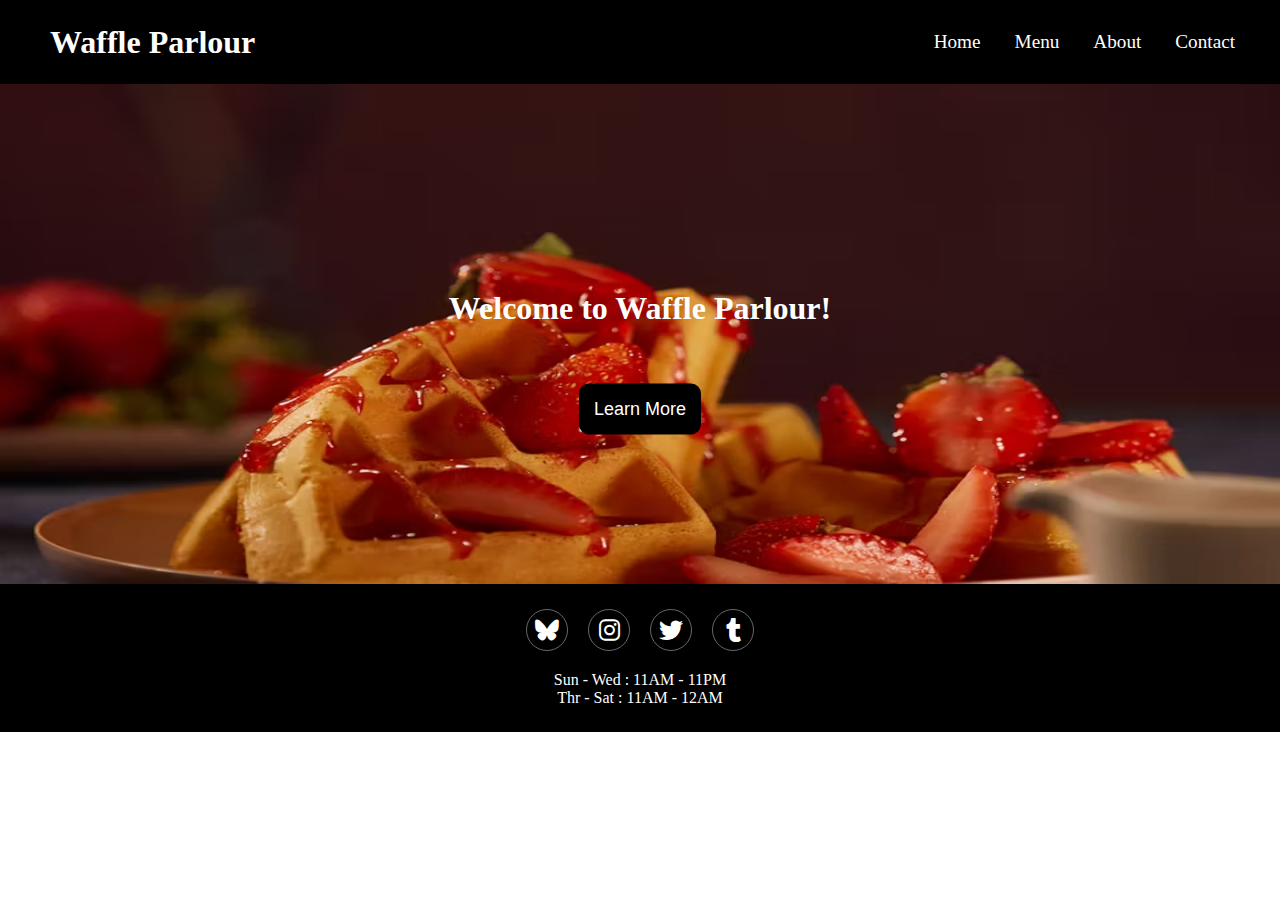
<file: index.html>
<!DOCTYPE html>
<html lang="en">
<head>
    <meta charset="UTF-8">
    <meta name="viewport" content="width=device-width, initial-scale=1.0">
    <title>Waffle Parlour</title>
    <link rel="stylesheet" href="styles.css">
    <link rel="stylesheet" href="https://cdnjs.cloudflare.com/ajax/libs/font-awesome/6.7.2/css/all.min.css">
</head>
<body>

    <header>
        <h1 class="logo">Waffle Parlour</h1>
        <nav class="navbar">
            <ul>
                <li><a href="index.html">Home</a></li>
                <li><a href="menu.html">Menu</a></li>
                <li><a href="about.html">About</a></li>
                <li><a href="contact.html">Contact</a></li>
            </ul>
        </nav>
    </header>

    <main>
        <div class="hero_container">

            <img src="images/waffles.png" alt="">

            <div class="heading">
                <h1>Welcome to Waffle Parlour!</h1>
            </div>

            <div class="flavortext">
                <p></p>
            </div>

            <div class="contactbutton">
                <button class="learn-more"><a href="about.html">Learn More</a></button>
            </div>

        </div>
    </main>

    <footer>
        <div class="footer_container">
            <div class="icons">
                <a href="https://bsky.app/profile/sanrio-daily.bsky.social"><i class="fa-brands fa-bluesky"></i></a>
                <a href="https://www.instagram.com/thurstonwaffles/"><i class="fa-brands fa-instagram"></i></a>
                <a href="https://x.com/ThurstonWaffles"><i class="fa-brands fa-twitter"></i></a>
                <a href="https://www.tumblr.com/thurstonwaffles?source=share"><i class="fa-brands fa-tumblr"></i></a>
            </div>

            <div class="hours">
                <span>Sun - Wed : 11AM - 11PM</span>
                <span>Thr - Sat : 11AM - 12AM</span>
            </div>
        </div>
    </footer>

</body>
</html>
</file>
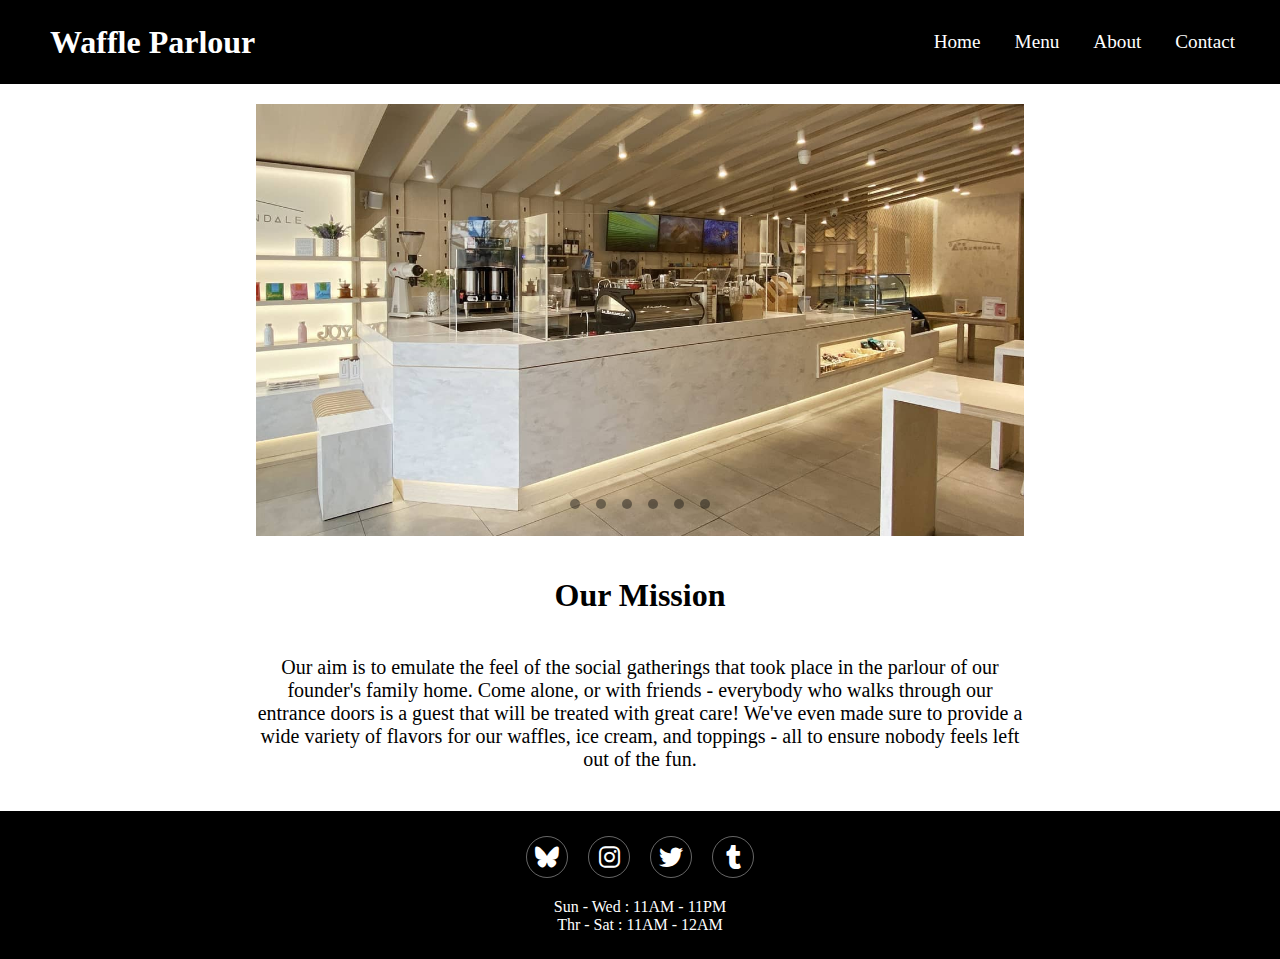
<file: about.html>
<!DOCTYPE html>
<html lang="en">
<head>
    <meta charset="UTF-8">
    <meta name="viewport" content="width=device-width, initial-scale=1.0">
    <title>Waffle Parlour</title>
    <link rel="stylesheet" href="styles.css">
    <link rel="stylesheet" href="https://cdnjs.cloudflare.com/ajax/libs/font-awesome/6.7.2/css/all.min.css">
</head>
<body>

    <header>
        <h1 class="logo">Waffle Parlour</h1>
        <nav class="navbar">
            <ul>
                <li><a href="index.html">Home</a></li>
                <li><a href="menu.html">Menu</a></li>
                <li><a href="about.html">About</a></li>
                <li><a href="contact.html">Contact</a></li>
            </ul>
        </nav>
    </header>

    <section class="slider-container">
        <div class="slider-wrapper">
            <div class="slider-images">
                <img id="image1" src="images/slider_image1.png" alt="">
                <img id="image2" src="images/slider_image2.png" alt="">
                <img id="image3" src="images/slider_image3.png" alt="">
                <img id="image4" src="images/slider_image4.png" alt="">
                <img id="image5" src="images/slider_image5.png" alt="">
                <img id="image6" src="images/slider_image6.png" alt="">
            </div>
            <div class="slider-nav">
                <a href="#image1"></a>
                <a href="#image2"></a>
                <a href="#image3"></a>
                <a href="#image4"></a>
                <a href="#image5"></a>
                <a href="#image6"></a>
            </div>
        </div>
    </section>

    <section class="about-content">
        <div class="about-title">
            <h1>Our Mission</h1>
        </div>

        <div class="about-text">
            <p>
                Our aim is to emulate the feel of the social gatherings that took place in the parlour of our founder's family home. Come alone, or with friends - everybody who walks through our entrance doors is a guest that will be treated with great care! We've even made sure to provide a wide variety of flavors for our waffles, ice cream, and toppings - all to ensure nobody feels left out of the fun.
            </p>
        </div>
    </section>

    <footer>
        <div class="footer_container">
            <div class="icons">
                <a href="https://bsky.app/profile/sanrio-daily.bsky.social"><i class="fa-brands fa-bluesky"></i></a>
                <a href="https://www.instagram.com/thurstonwaffles/"><i class="fa-brands fa-instagram"></i></a>
                <a href="https://x.com/ThurstonWaffles"><i class="fa-brands fa-twitter"></i></a>
                <a href="https://www.tumblr.com/thurstonwaffles?source=share"><i class="fa-brands fa-tumblr"></i></a>
            </div>

            <div class="hours">
                <span>Sun - Wed : 11AM - 11PM</span>
                <span>Thr - Sat : 11AM - 12AM</span>
            </div>
        </div>
    </footer>

</body>
</html>
</file>
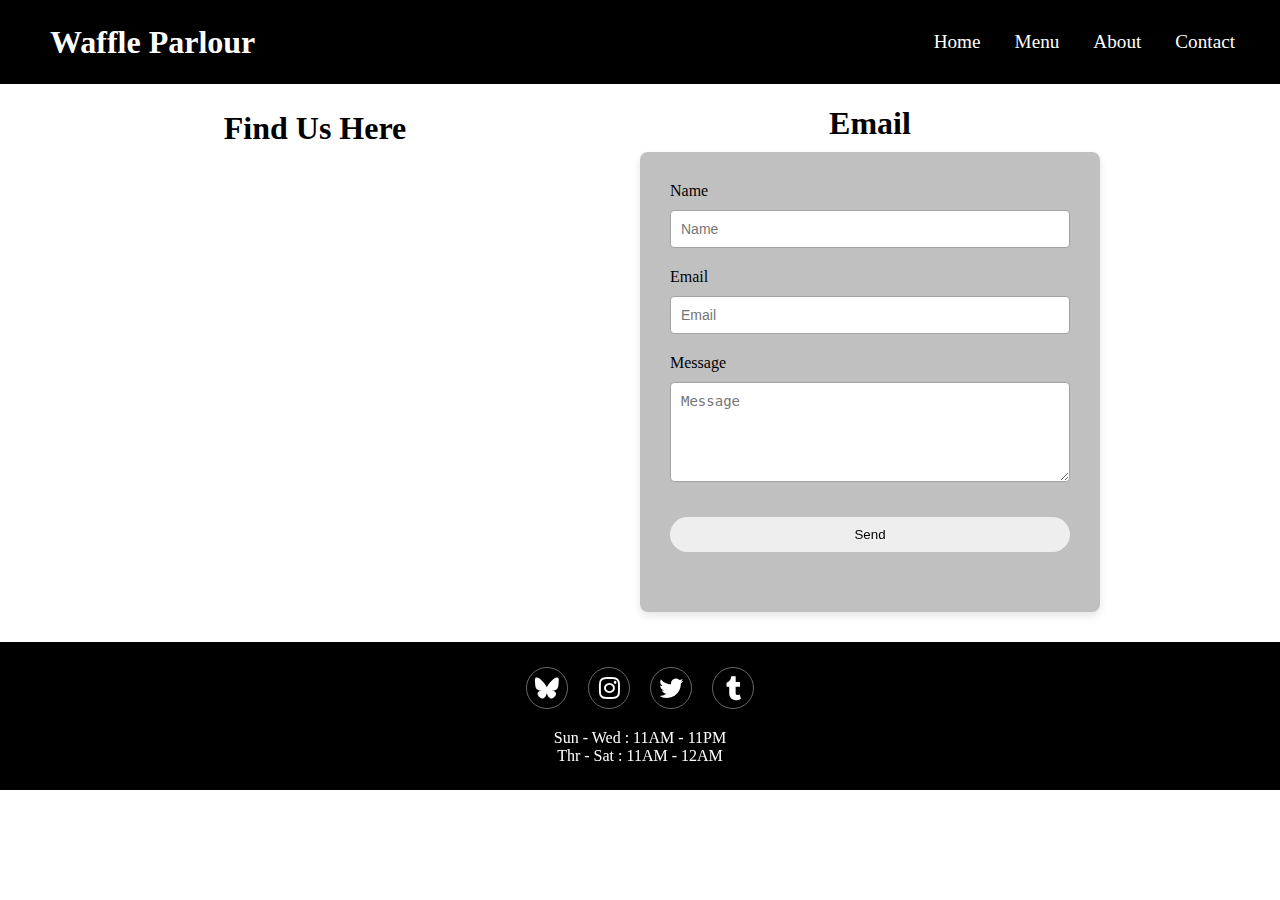
<file: contact.html>
<!DOCTYPE html>
<html lang="en">
<head>
    <meta charset="UTF-8">
    <meta name="viewport" content="width=device-width, initial-scale=1.0">
    <title>Waffle Parlour</title>
    <link rel="stylesheet" href="styles.css">
    <link rel="stylesheet" href="https://cdnjs.cloudflare.com/ajax/libs/font-awesome/6.7.2/css/all.min.css">
</head>
<body>

    <header>
        <h1 class="logo">Waffle Parlour</h1>
        <nav class="navbar">
            <ul>
                <li><a href="index.html">Home</a></li>
                <li><a href="menu.html">Menu</a></li>
                <li><a href="about.html">About</a></li>
                <li><a href="contact.html">Contact</a></li>
            </ul>
        </nav>
    </header>

    <div class="parent">
        <div class="map">
            <h1>Find Us Here</h1>
            <iframe src="https://www.google.com/maps/embed?pb=!1m18!1m12!1m3!1d6044.085363201821!2d-73.76752788906961!3d40.761085971266915!2m3!1f0!2f0!3f0!3m2!1i1024!2i768!4f13.1!3m3!1m2!1s0x89c261ac48398fc5%3A0xe09464a3a6c1d8eb!2sWaffle%20N%20Sip%20%7C%20Coffee%20and%20Waffle%20%7C%20Waffle%20Dog%20%26%20Sandwich!5e0!3m2!1sen!2sus!4v1742502601492!5m2!1sen!2sus" width="600" height="450" style="border:0;" allowfullscreen="" loading="lazy" referrerpolicy="no-referrer-when-downgrade"></iframe>
        </div>

        <div class="form-section">
            <h1>Email</h1>
            <div class="contactform">
                <form>
                    <label for="input-name">Name</label>
                    <input type="text" class="input-name" placeholder="Name">
                    <label for="input-email">Email</label>
                    <input type="text" class="input-email" placeholder="Email">
                    <label for="input-name">Message</label>
                    <textarea type="text" class="input-message" placeholder="Message"></textarea>
                    <button type="button" class="btn">Send</button>
                </form>
            </div>
        </div>
    </div>

    <footer>
        <div class="footer_container">
            <div class="icons">
                <a href="https://bsky.app/profile/sanrio-daily.bsky.social"><i class="fa-brands fa-bluesky"></i></a>
                <a href="https://www.instagram.com/thurstonwaffles/"><i class="fa-brands fa-instagram"></i></a>
                <a href="https://x.com/ThurstonWaffles"><i class="fa-brands fa-twitter"></i></a>
                <a href="https://www.tumblr.com/thurstonwaffles?source=share"><i class="fa-brands fa-tumblr"></i></a>
            </div>

            <div class="hours">
                <span>Sun - Wed : 11AM - 11PM</span>
                <span>Thr - Sat : 11AM - 12AM</span>
            </div>
        </div>
    </footer>

</body>
</html>
</file>
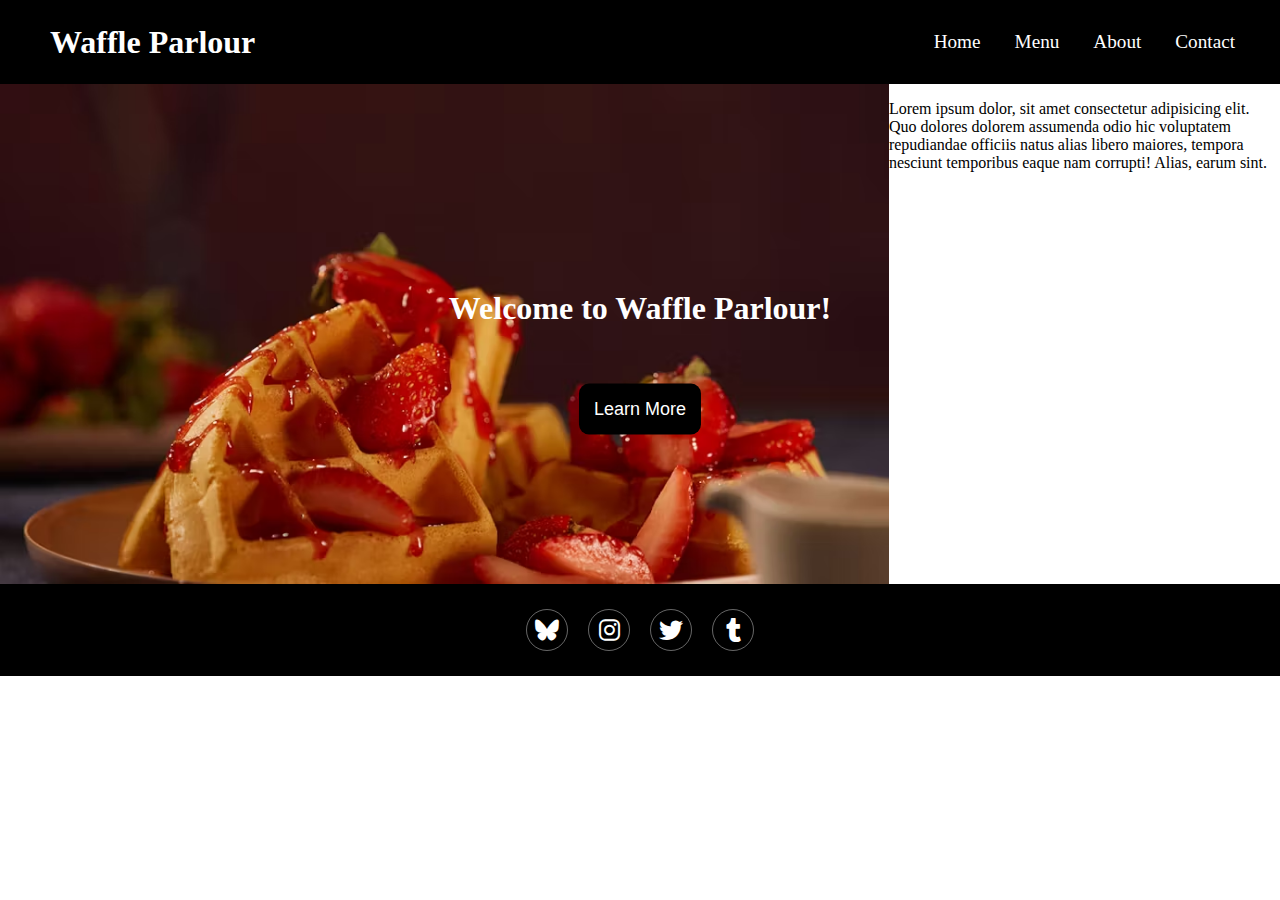
<file: home.html>
<!DOCTYPE html>
<html lang="en">
<head>
    <meta charset="UTF-8">
    <meta name="viewport" content="width=device-width, initial-scale=1.0">
    <title>Waffle Parlour</title>
    <link rel="stylesheet" href="styles.css">
    <link rel="stylesheet" href="https://cdnjs.cloudflare.com/ajax/libs/font-awesome/6.7.2/css/all.min.css">
</head>
<body>

    <header>
        <h1 class="logo">Waffle Parlour</h1>
        <nav class="navbar">
            <ul>
                <li><a href="home.html">Home</a></li>
                <li><a href="menu.html">Menu</a></li>
                <li><a href="about.html">About</a></li>
                <li><a href="contact.html">Contact</a></li>
            </ul>
        </nav>
    </header>

    <main>
        <div class="hero_container">

            <img src="/images/waffles.png" alt="">

            <div class="heading">
                <h1>Welcome to Waffle Parlour!</h1>
            </div>

            <div class="flavortext">
                <p>Lorem ipsum dolor, sit amet consectetur adipisicing elit. Quo dolores dolorem assumenda odio hic voluptatem repudiandae officiis natus alias libero maiores, tempora nesciunt temporibus eaque nam corrupti! Alias, earum sint.</p>
            </div>

            <div class="contactbutton">
                <button class="learn-more"><a href="about.html">Learn More</a></button>
            </div>

        </div>
    </main>

    <footer>
        <div class="footer_container">
            <div class="icons">
                <a href="https://web-cdn.bsky.app/profile/violitch.bsky.social"><i class="fa-brands fa-bluesky"></i></a>
                <a href="https://www.instagram.com/violitch/"><i class="fa-brands fa-instagram"></i></a>
                <a href="https://x.com/_violitch_"><i class="fa-brands fa-twitter"></i></a>
                <a href=""><i class="fa-brands fa-tumblr"></i></a>
            </div>



        </div>
    </footer>

</body>
</html>
</file>
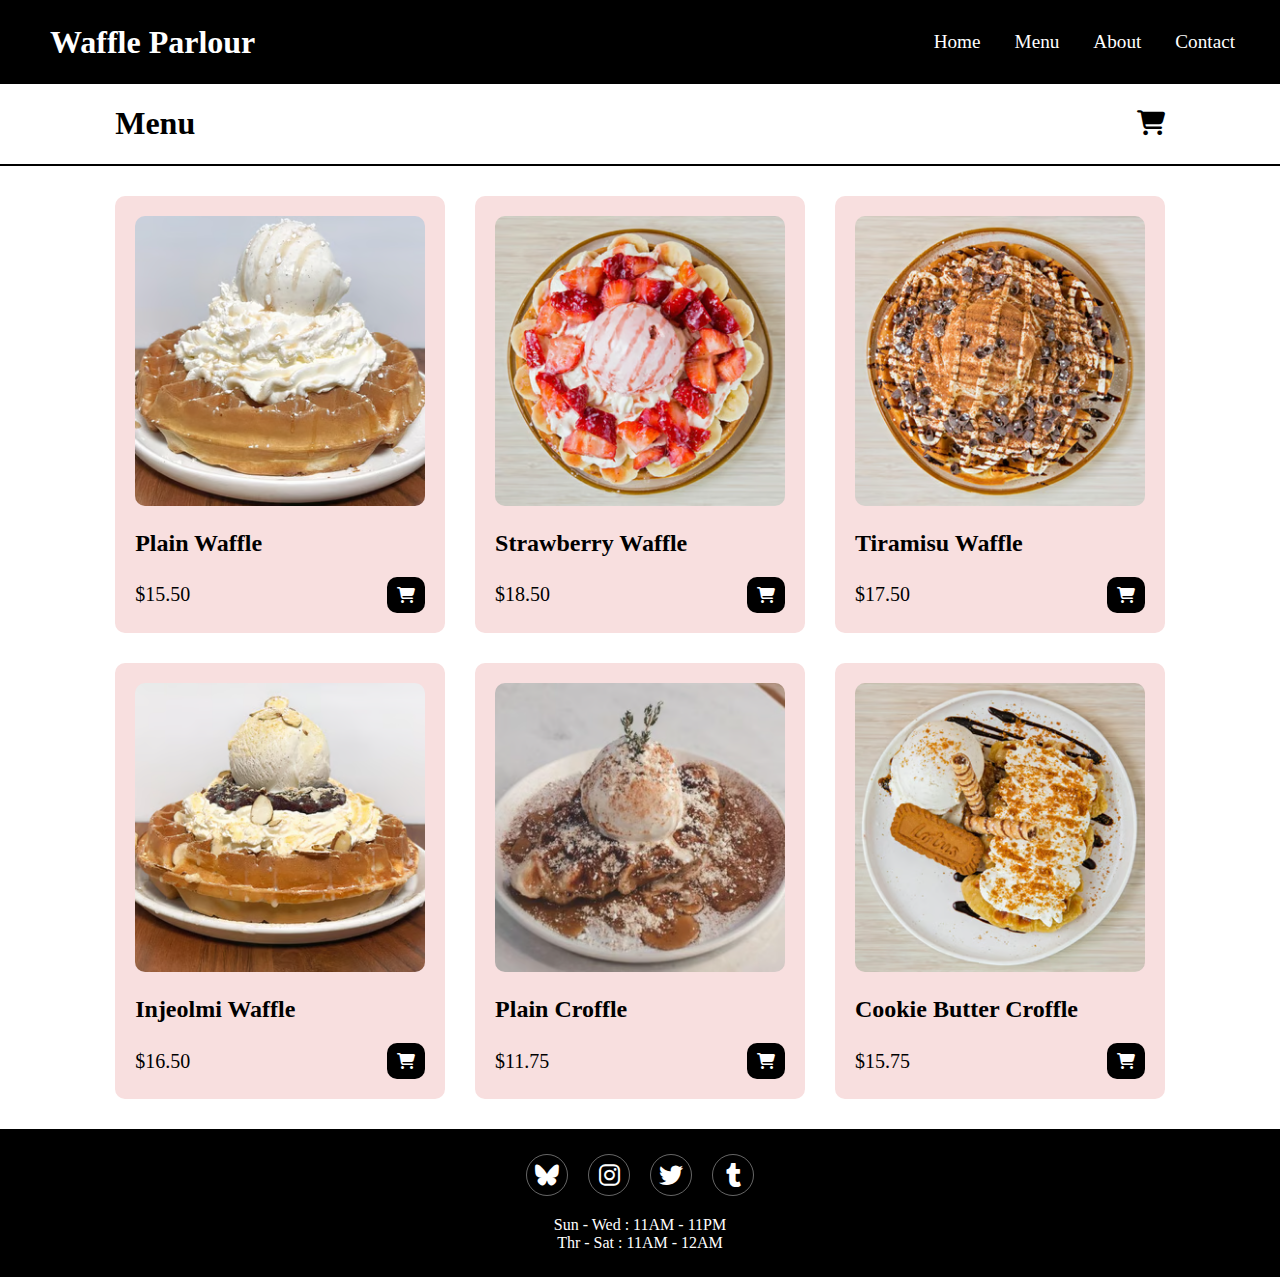
<file: menu.html>
<!DOCTYPE html>
<html lang="en">
<head>
    <meta charset="UTF-8">
    <meta name="viewport" content="width=device-width, initial-scale=1.0">
    <title>Waffle Parlour</title>
    <link rel="stylesheet" href="styles.css">
    <link rel="stylesheet" href="https://cdnjs.cloudflare.com/ajax/libs/font-awesome/6.7.2/css/all.min.css">
</head>
<body>

    <header>
        <h1 class="logo">Waffle Parlour</h1>
        <nav class="navbar">
            <ul>
                <li><a href="index.html">Home</a></li>
                <li><a href="menu.html">Menu</a></li>
                <li><a href="about.html">About</a></li>
                <li><a href="contact.html">Contact</a></li>
            </ul>
        </nav>
    </header>

    <div class="shopping-cart">
        <h2 class="cart-title">Your Cart</h2>

        <div class="cart-content">
            <!-- <div class="cart-item">
                <img src="images/Plain Waffle.png" class="cart-image">
                <div class="cart-details">
                    <h2 class="cart-item-name">Plain Waffle</h2>
                    <span class="cart-item-price">$15.50</span>
                    <div class="cart-item-quantity">
                        <i class="fa-solid fa-minus" id="decrease"></i>
                        <span class="count">1</span>
                        <i class="fa-solid fa-plus" id="increase"></i>
                    </div>
                </div>
                <i class="fa-solid fa-trash" id="cart-remove"></i>
            </div> -->
        </div>

        <div class="total">
            <div class="total-title">Total</div>
            <div class="total-price">$0.00</div>
        </div>
        <button class="cart-clear">Clear</button>
        <button class="cart-buy">Buy</button>
        <i class="fa-solid fa-xmark" id="close-cart"></i>
    </div>

    <div class="menu-top">
        <h1>Menu</h1>

        <div id="cart-icon">
            <i class="fa-solid fa-cart-shopping"></i>
            <span class="cart-item-count"></span>
        </div>
    </div>

    <section class="menu-items">
        <div class="all-menu-foods">

            <!-- Plain Waffle -->
            <div class="food-listing">
                <div class="food-image">
                    <img src="images/Plain Waffle.png">
                </div>
                <h2 class="food-name">Plain Waffle</h2>
                <div class="price-cart">
                    <span class="price">$15.50</span>
                    <i class="fa-solid fa-cart-shopping add-cart"></i>
                </div>
            </div>

            <!-- Strawberry Waffle -->
            <div class="food-listing">
                <div class="food-image">
                    <img src="images/Strawberry Banana Waffle.png">
                </div>
                <h2 class="food-name">Strawberry Waffle</h2>
                <div class="price-cart">
                    <span class="price">$18.50</span>
                    <i class="fa-solid fa-cart-shopping add-cart"></i>
                </div>
            </div>

            <!-- Tiramisu Waffle -->
            <div class="food-listing">
                <div class="food-image">
                    <img src="images/Tiramisu Waffle.png">
                </div>
                <h2 class="food-name">Tiramisu Waffle</h2>
                <div class="price-cart">
                    <span class="price">$17.50</span>
                    <i class="fa-solid fa-cart-shopping add-cart"></i>
                </div>
            </div>

            <!-- Injeolmi Waffle -->
            <div class="food-listing">
                <div class="food-image">
                    <img src="images/Injeolmi Waffle.png">
                </div>
                <h2 class="food-name">Injeolmi Waffle</h2>
                <div class="price-cart">
                    <span class="price">$16.50</span>
                    <i class="fa-solid fa-cart-shopping add-cart"></i>
                </div>
            </div>

            <!-- Plain Croffle -->
            <div class="food-listing">
                <div class="food-image">
                    <img src="images/Plain Croffle.png">
                </div>
                <h2 class="food-name">Plain Croffle</h2>
                <div class="price-cart">
                    <span class="price">$11.75</span>
                    <i class="fa-solid fa-cart-shopping add-cart"></i>
                </div>
            </div>

            <!-- Cookie Butter Croffle -->
            <div class="food-listing">
                <div class="food-image">
                    <img src="images/Cookie Butter Croffle.png">
                </div>
                <h2 class="food-name">Cookie Butter Croffle</h2>
                <div class="price-cart">
                    <span class="price">$15.75</span>
                    <i class="fa-solid fa-cart-shopping add-cart"></i>
                </div>
            </div>
            
        </div>
    </section>

    <footer>
        <div class="footer_container">
            <div class="icons">
                <a href="https://bsky.app/profile/sanrio-daily.bsky.social"><i class="fa-brands fa-bluesky"></i></a>
                <a href="https://www.instagram.com/thurstonwaffles/"><i class="fa-brands fa-instagram"></i></a>
                <a href="https://x.com/ThurstonWaffles"><i class="fa-brands fa-twitter"></i></a>
                <a href="https://www.tumblr.com/thurstonwaffles?source=share"><i class="fa-brands fa-tumblr"></i></a>
            </div>

            <div class="hours">
                <span>Sun - Wed : 11AM - 11PM</span>
                <span>Thr - Sat : 11AM - 12AM</span>
            </div>
        </div>
    </footer>

    <script src="script.js"></script>
</body>
</html>
</file>
<file: styles.css>
body {
    margin: 0;
}

/*Navigation Bar Stuff*/

.logo {
    font-weight: 800;
    padding: 0px 20px;
}

.logo, ul, a {
    color: white;
    text-decoration: none;
}

.logo:hover {
    cursor: pointer;
}

header {
    display: flex;
    justify-content: space-between;
    align-items: center;
    background-color: black;
    padding: 0px 30px;
}

nav ul {
    list-style: none;
}

nav li {
    display: inline-block;
    padding: 15px;
}

nav ul a {
    font-size: 1.2rem;
}

nav li a:hover {
    color: red;
}

/*Hero Section*/

.hero_container {
    position: relative;
    display: flex;
}

.hero_container img {
    margin: 0;
    padding-top: 0;
    width: 100%;
    height: 500px;
}

.heading {
    position: absolute;
    top: 45%;
    left: 50%;
    transform: translate(-50%, -50%);
    color: white;
}

.learn-more {
    position: absolute;
    display: flex;
    align-items: center;
    justify-content: center;
    top: 65%;
    left: 50%;
    transform: translate(-50%, -50%);
    padding: 15px;
    font-size: 18px;
    border: none;
    border-radius: 10px;
    background-color: black;
}

/*Footer*/

footer {
    margin: 0;
    padding: 25px;
    background-color: black;
}

.icons {
    text-align: center;
}

.icons a {
    display: inline-block;
    text-align: center;
    font-size: 24px;
    width: 40px;
    height: 40px;
    border: 1px solid rgba(255, 255, 255, 0.4);
    border-radius: 50%;
    line-height: 43px;
    margin: 0 8px;
}

.icons a:hover {
    color: red;
}

.hours {
    padding-top: 20px;
    display: flex;
    flex-direction: column;
    align-items: center;
    color: white;
}

/*Map*/

.map h1{
    margin-bottom: 10px;
}

.map {
    padding-bottom: 30px;
    padding-left: 15px;
    display: flex;
    align-items: center;
    justify-content: center;
    flex-direction: column;
}

/*Contact Form*/

.parent {
    display: inline-flex;
    flex-wrap: wrap;
    gap: 15px;
}

.form-section {
    display: flex;
    align-items: center;
    justify-content: center;
    flex-direction: column;
}

.form-section h1 {
    margin-bottom: 10px;
}

.contactform {
    width: 400px;
    height: 400px;
    margin-bottom: 30px;
    margin-right: 10px;
    margin-left: 10px;
    background-color: rgb(192, 192, 192);
    padding: 30px;
    border-radius: 8px;
    box-shadow: 0 4px 8px rgba(0, 0, 0, 0.1);
}

form {
    display: flex;
    flex-direction: column;
}

.input-name, .input-email, .input-message {
    width: 100%;
    padding: 10px;
    margin-top: 10px;
    margin-bottom: 20px;
    border: 1px solid #a1a1a1;
    border-radius: 4px;
    box-sizing: border-box;
    font-size: 14px;
}

.contactform textarea {
    height: 100px;
}

.btn {
    padding: 10px;
    border-radius: 20px;
    margin-top: 15px;
    border: none;
    background-color: rgb(238, 238, 238);
    cursor: pointer;
}

.btn:hover {
    background-color: rgb(225, 225, 225);
}

/*Top Menu Stuff*/

.menu-top {
    padding: 0px 9%;
    display: flex;
    justify-content: space-between;
    align-items: center;
    border-bottom: 2px solid black;
}

#cart-icon {
    position: relative;
    display: flex;
    font-size: 25px;
    cursor: pointer;
}

#cart-icon .cart-item-count{
    position: absolute;
    top: -10px;
    right: -9px;
    background: red;
    width: 20px;
    height: 20px;
    border-radius: 50%;
    font-size: 12px;
    font-weight: 40px;
    color: white;
    display: flex;
    justify-content: center;
    align-items: center;
    visibility: hidden;
}

/*Menu Item Stuff*/

.menu-items {
    padding: 30px 9%;
}

.all-menu-foods {
    display: grid;
    grid-template-columns: repeat(auto-fit, minmax(280px, 1fr));
    gap: 30px;
}

.food-image img{
    border-radius: 10px;
    width: 100%;
}

.food-listing {
    padding: 20px;
    border-radius: 10px;
    background-color: #f8dfdf;
}

.food-listing .price-cart{
    display: flex;
    justify-content: space-between;
    align-items: center;
}

.price-cart .price {
    font-size: 20px;
}

.price-cart .add-cart{
    padding: 10px;
    color: white;
    background: rgb(0, 0, 0);
    border-radius: 10px;
    cursor: pointer;
}

.price-cart .add-cart:hover{
    color: red;
}

/*Shopping Cart*/

.shopping-cart {
    position: fixed;
    top: 0px;
    right: -100%;
    width: 360px;
    height: 100%;
    padding: 40px 20px 40px;
    background: white;
    overflow: auto;
    z-index: 100;
    transition: 0.5s;
}

.shopping-cart.active {
    right: 0px;
}

.cart-title {
    margin-top: 0;
    text-align: center;
}

.cart-item {
    display: flex;
    align-items: center;
    margin-top: 20px;
}

.cart-image {
    width: 100px;
    height: 100px;
    border-radius: 10px;
    margin-right: 20px;
}

.cart-details{
    display: grid;
    gap: 8px;
    margin-right: auto;
}

.cart-item-name {
    margin-top: 0;
    font-size: 20px;
}

.cart-item-quantity {
    display: flex;
    align-items: center;
}

.cart-item-quantity .count {
    display: flex;
    justify-content: center;
    align-items: center;
    width: 25px;
    height: 25px;
    border: solid;
    border-radius: 10px;
}

.cart-item-quantity #decrease{
    margin-right: 5px;
    font-size: 10px;
    display: flex;
    justify-content: center;
    align-items: center;
    width: 25px;
    height: 25px;
    background-color: rgb(206, 206, 206);
    border-radius: 50%;
    cursor: pointer;
}

.cart-item-quantity #increase {
    margin-left: 5px;
    font-size: 10px;
    display: flex;
    justify-content: center;
    align-items: center;
    width: 25px;
    height: 25px;
    background-color: rgb(206, 206, 206);
    border-radius: 50%;
    cursor: pointer;
}


#cart-remove {
    cursor: pointer;
}

.total {
    display: flex;
    justify-content: flex-end;
    align-items: center;
    border-top: 1px solid black;
    margin-top: 20px;
    padding-top: 10px;
    font-size: 18px;
    font-weight: 600;
}

.total-price {
    margin-left: 10px;
}

#close-cart {
    position: absolute;
    top: 20px;
    right: 15px;
    font-size: 20px;
    cursor: pointer;
}

/*Slider in About Page*/
.slider-container {
    padding: 20px;
}

.slider-wrapper {
    position: relative;
    max-width: 48rem;
    margin: 0 auto;
}

.slider-images {
    display: flex;
    aspect-ratio: 16/9;
    overflow-x: auto;
    scroll-snap-type: x mandatory;
    scroll-behavior: smooth;
}

.slider-images img {
    flex: 1 0 100%;
    scroll-snap-align: start;
    object-fit: cover;
}

.slider-images::-webkit-scrollbar {
    display: none;
}

.slider-nav {
    display: flex;
    column-gap: 16px;
    position: absolute;
    bottom: 5%;
    left: 50%;
    transform: translate(-50%, -50%);
}

.slider-nav a{
    width: 10px;
    height: 10px;
    border-radius: 50%;
    background-color: black;
    opacity: 40%;
}

.slider-nav a:hover{
    opacity: 100%;
}

/*About Us Text*/
.about-content {
    display: flex;
    flex-direction: column;
    align-items: center;
    padding-bottom: 20px;
}

.about-text {
    width: 48rem;
    text-align: center;
    font-size: 20px;
}
</file>
